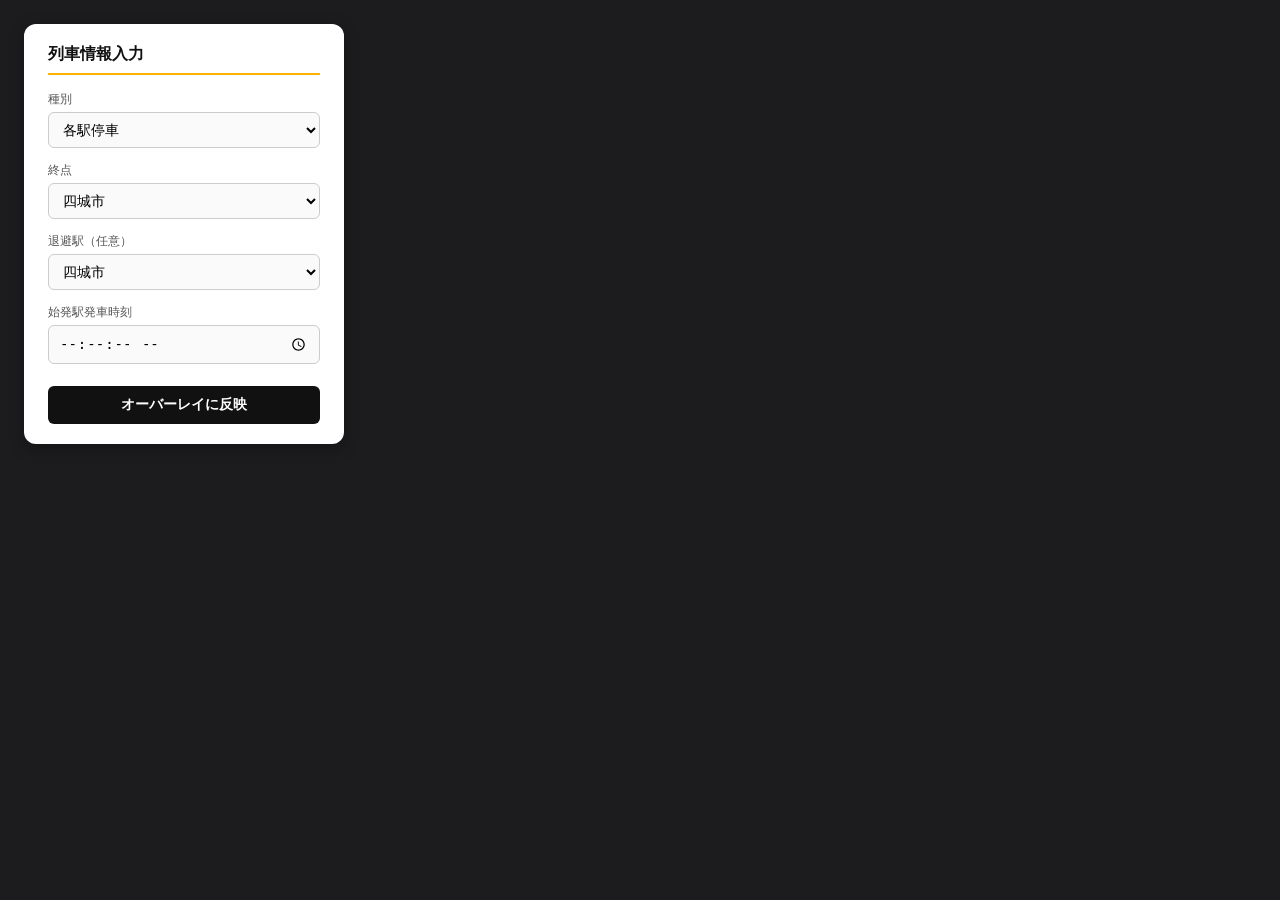
<file: nil.html>
<!DOCTYPE html>
<html lang="ja">
<head>
<meta charset="UTF-8">
<title>列車情報オーバーレイ</title>
<script src="https://cdnjs.cloudflare.com/ajax/libs/jquery/3.7.1/jquery.min.js"></script>
<style>
  :root{
    --panel-bg:#0d0d0d;
    --accent:#ffb400;
    --accent2:#3ad1ff;
    --text:#f2f2f2;
    --sub:#8a8a8a;
    --border:#2a2a2a;
  }
  *{box-sizing:border-box;}
  body{
    margin:0;
    font-family:"Hiragino Sans","Noto Sans JP","Yu Gothic",sans-serif;
    background:#1c1c1e;
    color:var(--text);
    padding:24px;
    display:flex;
    flex-wrap:wrap;
    gap:24px;
    align-items:flex-start;
  }

  /* ---------- 入力パネル ---------- */
  #inputPanel{
    background:#ffffff;
    color:#111;
    border-radius:12px;
    padding:20px 24px;
    width:320px;
    box-shadow:0 4px 16px rgba(0,0,0,.3);
  }
  #inputPanel h2{
    font-size:16px;
    margin:0 0 16px;
    border-bottom:2px solid var(--accent);
    padding-bottom:8px;
  }
  .field{
    margin-bottom:14px;
  }
  .field label{
    display:block;
    font-size:12px;
    color:#555;
    margin-bottom:4px;
  }
  .field select,
  .field input{
    width:100%;
    padding:8px 10px;
    font-size:14px;
    border:1px solid #ccc;
    border-radius:6px;
    background:#fafafa;
  }
  #applyBtn{
    width:100%;
    padding:10px;
    margin-top:8px;
    border:none;
    border-radius:6px;
    background:#111;
    color:#fff;
    font-size:14px;
    font-weight:bold;
    cursor:pointer;
  }
  #applyBtn:hover{background:#333;}

  
  
</style>
</head>
<body>

<div id="inputPanel">
  <h2>列車情報入力</h2>

  <div class="field">
    <label for="trainType">種別</label>
    <select id="trainType">
      <option value="各駅停車">各駅停車</option>
      <option value="普通">普通</option>
      <option value="区間快速">区間快速</option>
      <option value="快速">快速</option>
      <option value="準急">準急</option>
      <option value="急行">急行</option>
      <option value="通勤特急">通勤特急</option>
      <option value="特急">特急</option>
    </select>
  </div>

  <div class="field">
    <label for="destination">終点</label>
    <select id="destination"></select>
  </div>

  <div class="field">
    <label for="passingStation">退避駅（任意）</label>
    <select id="passingStation"></select>
  </div>

  <div class="field">
    <label for="departureTime">始発駅発車時刻</label>
    <input id="departureTime" type="time" step="1">
  </div>

  <button id="applyBtn">オーバーレイに反映</button>

  
</div>

<script>
$(function(){

  // 終点の選択肢リスト
  var staList = ["四城市","西四城","三城台二丁目","須津岡","府","狩川橋","比良新町","片島","鐘山公園","稲生沢","双葉茶屋","稲生沢温泉","笠浜"];

  // staListの内容をプルダウンに反映
  var $destination = $("#destination");
  $.each(staList, function(i, name){
    $destination.append($("<option>").val(name).text(name));
  });
  var $passingstation = $("#passingStation");
  $.each(staList, function(i, name){
    $passingstation.append($("<option>").val(name).text(name));
  });

  // 列車情報を格納する変数
  var trainData = {
    type: "",
    destination: "",
    passingStation: "",
    departureTime: ""
  };

  $("#applyBtn").on("click", function(){
    trainData.type            = $("#trainType").val();
    trainData.destination     = $("#destination").val();
    trainData.passingStation  = $("#passingStation").val();
    trainData.departureTime   = $("#departureTime").val();
  });

  
});
</script>
</body>
</html>
</file>
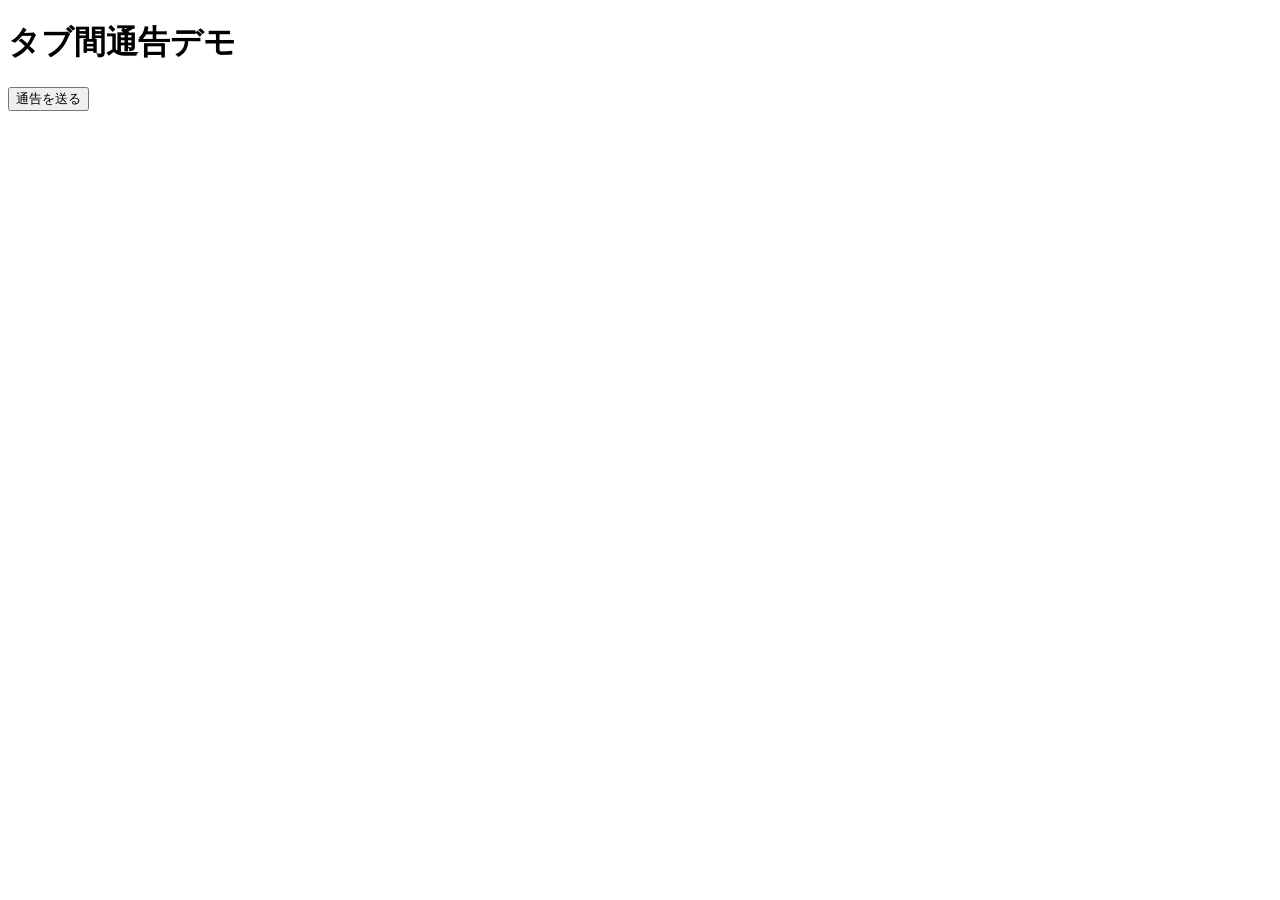
<file: test.html>
<!DOCTYPE html>
<html lang="ja">
<head>
  <meta charset="UTF-8">
  <title>BroadcastChannel 通告デモ</title>
</head>
<body>
  <h1>タブ間通告デモ</h1>

  <button id="send">通告を送る</button>
  <div id="log"></div>

  <script>
    // 1. チャンネルを作成（名前は任意）
    const channel = new BroadcastChannel('notice-channel');
    const log = document.getElementById('log');

    // 2. 他ページからの通告を受信
    channel.onmessage = (event) => {
      const msg = event.data;
      log.innerHTML += `<p>📩 受信: ${msg}</p>`;
    };

    // 3. ボタンを押したら通告を送信
    document.getElementById('send').addEventListener('click', () => {
      const message = 'こんにちは、別タブさん！';
      channel.postMessage(message);
      log.innerHTML += `<p>📤 送信: ${message}</p>`;
    });

    // 4. ページを閉じるときにクリーンアップ
    window.addEventListener('beforeunload', () => {
      channel.close();
    });
  </script>
</body>
</html>
</file>
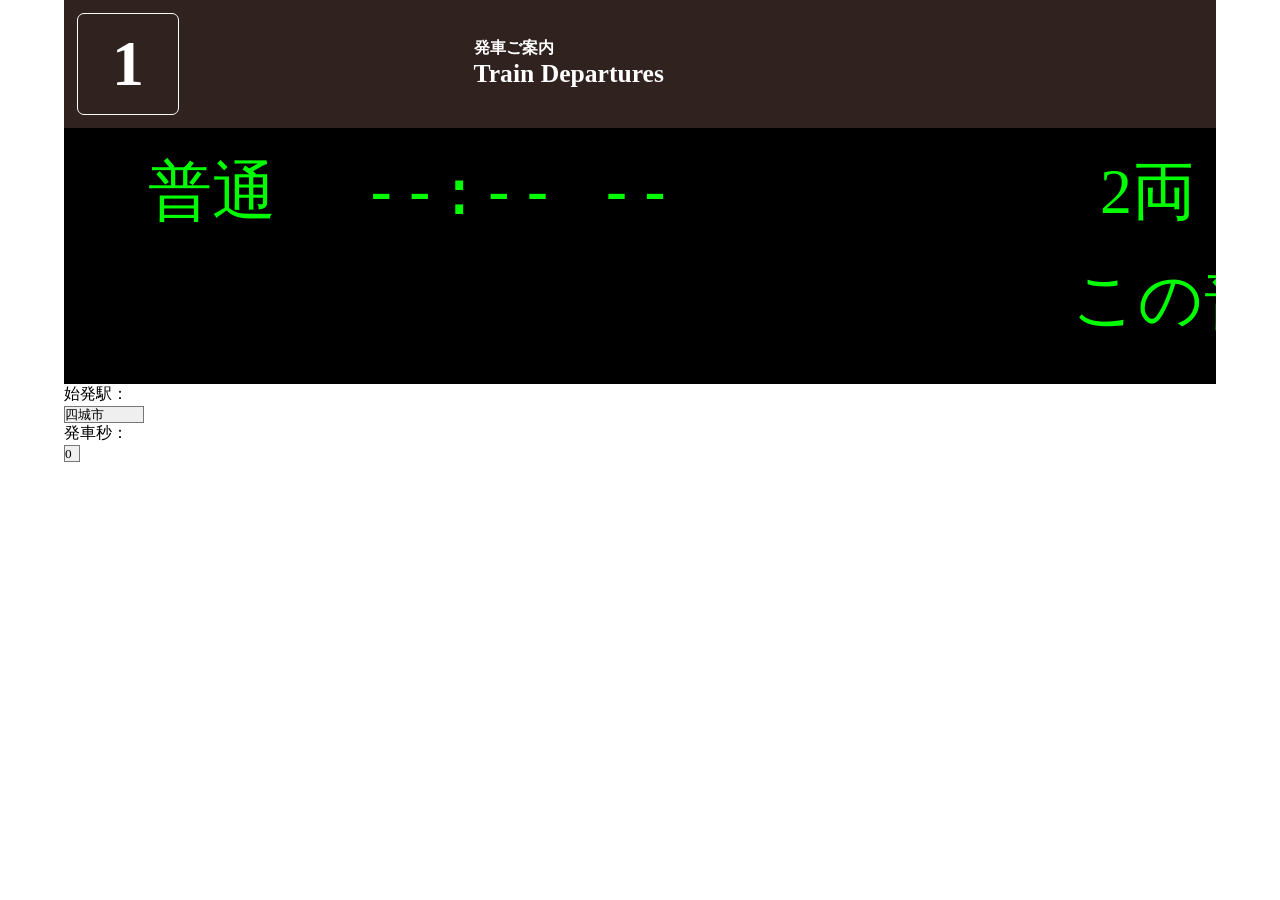
<file: test2.html>
<!DOCTYPE html>
<html lang="ja">
    <head>
        <meta charset="UTF-8">
        <title>test</title>
        <link href="https://fonts.googleapis.com/css2?family=DotGothic16&display=swap" rel="stylesheet">
        <meta name="viewport" content="width=device-width, initial-scale=1, viewport-fit=cover">
        <style>
            @charset "UTF-8";
            .deptim::-webkit-calendar-picker-indicator {
                display: none;
            }
            *{
                box-sizing: border-box
            }
            select {
            -webkit-appearance: none;
            -moz-appearance: none;
            appearance: none;
            }
            select, body {
            font-family: kozuka-mincho-pr6n, serif;
            font-style: normal;
            font-weight: 500;
            margin: 0;
            }

            #inputPanel{
                position: absolute;
                left: 50%;
                transform: translateX(-50%);
                width: 90%;
            }
            .container{
                display: flex;
                background-color: #000000;
                justify-content: space-evenly;
                height: 10vw;
                white-space: nowrap;
                overflow: hidden;
            }
            .item{
                position:relative;
                
                color:#00FF00;
                font-size:5vw;
            }
            .種別,
            .行先{
                min-width: 6em;
                text-align: center;
                background-color: black;
                color:#00FF00;
                border:none;
                outline: none;
                appearance: none;
                font-size:5vw;
            }
            .種別{
                color:white;
                min-width: 4em;
            }
            .deptim{
                font-size:5vw;
                background-color: #000000;
                color:#00FF00;
                position: relative;
                z-index: 1;
                border:none;
                outline: none;
                appearance: none;
            }
            .consist{
                display: flex;
                font-size:5vw;
                background-color: #000000;
                color:#00FF00;
                position: relative;
                z-index: 1;
                border:none;
                outline: none;
                appearance: none;
                align-items: center;
            }
            header{
                background-color: #30221F;
                display: flex;
                align-items: center;      
                gap: 2vw;
                font-family: "ヒラギノ角ゴ Pro W3";
            }
            .bansen{
                display:flex;
                flex: none;
                justify-content: center;
                align-items: center;
                font-size: 5vw;
                border: 1px solid;
                width:8vw;
                height: 8vw;
                
                margin:1vw;
                border-radius: 7px;
            }
            .bansen,.info{
                display:inline-flex;
                font-weight:bolder;
                color: #FFFFFF;
            }
            .info{
                flex-direction: column;
                margin-left:20vw;
            }
            .info span{
                margin:0;
                text-align:left;
            }
            .en{
                font-size:2vw;
            }
        </style>
    </head>
    <body>
        <div id="inputPanel">
            <header>
                <div class="bansen">
                    <span>1</span>
                </div>
                <div class="info">
                    <span>発車ご案内</span>
                    <span class="en">Train Departures</span>
                </div>
            </header>
            <div class="container">
                <select class="種別">
                    <option>普通</option>
                    <option>準急</option>
                    <option>快速</option>
                    <option>急行</option>
                    <option>快速急行</option>
                    <option>特急</option>
                    <option>回送</option>
                </select>
                <input type="time" class="deptim">
                <select class="行先">
                    <option></option>
                </select>
                <div class="consist">
                    <span>2両</span>
                </div>
            </div>
            <div class="container">
                <span class="item">この<span class="type"></span>は、<span class="stopsta"></span>に停車します。</span>
            </div>
            <div class="">始発駅：</div><select class="終点"><option>四城市</option><option>三城台二丁目</option></select>
            <div>発車秒：</div><select class="depsecond"></select>
        </div>
    <script src="https://code.jquery.com/jquery-3.4.1.min.js"></script>
    <script>
        let stopstacontent = "片島、稲生沢";
        const typelist=["回送","普通","準急","快速","急行","快速急行","特急"]
        const stalist = ["四城市","西四城","三城台二丁目","須津岡","府","狩川橋","比良新町","片島","鐘山公園","稲生沢","双葉茶屋","稲生沢温泉","笠浜"];
        $.each(stalist,function(i,name){
            $(".行先").append($("<option>").val(i).text(name)
        )})
        const typecolor = {
        "回送":"#ffffff",
        "普通": "#00FF00",
        "準急": "rgb(250, 187, 0)",
        "快速": "rgb(250, 187, 0)",
        "急行": "rgb(255, 0, 0)",
        "快速急行": "rgb(250, 187, 0)",
        "特急": "rgb(255, 0, 0)"
};

    function updateTypeColor() {
    const $s = $(".種別");
    $s.css("color", typecolor[$s.val()] || "white");
    $s.find("option").each(function(){
        $(this).css("color",typecolor[$(this).val()] || "#74F327")
    })}
    $(".種別").on("change", updateTypeColor);
    updateTypeColor(); // 初期表示

   const itemTemplate = $(".item").html();
    const noBoardingText = "この列車にはご乗車いただけません。";

    function infoscroll(){
        let containerwidth = $(".container").width();
        let infolength=$(".item").width();
        let cilength = containerwidth+infolength;
        $(".item").stop(true, true);
        if (containerwidth<infolength){
            $(".item")
            .css({left:containerwidth+"px"})
            .animate({left:-cilength + "px"},infolength * 25,"linear",infoscroll);
        }
        else{
            $(".item").css({ left: 0 }); // 固定表示
        }
    }
    function infocontent(){
        let selectColor = $(".種別").css("color");
        let selecttype = $(".種別").val();
        if (selecttype === "回送") {
            
            $(".item").text(noBoardingText);
        } else {
            $(".item").html(itemTemplate);
            $(".type").text(selecttype).css("color", selectColor);
            $(".stopsta").text(stopstacontent); 
        }
        infoscroll(); 
    }
    $(".種別").on("change", infocontent);
    infocontent();
    for (let i=0;i<60;i++){
        $(".depsecond").append("<option>"+i+"</option>")
    }
    </script>
    </body>
</html>
</file>
